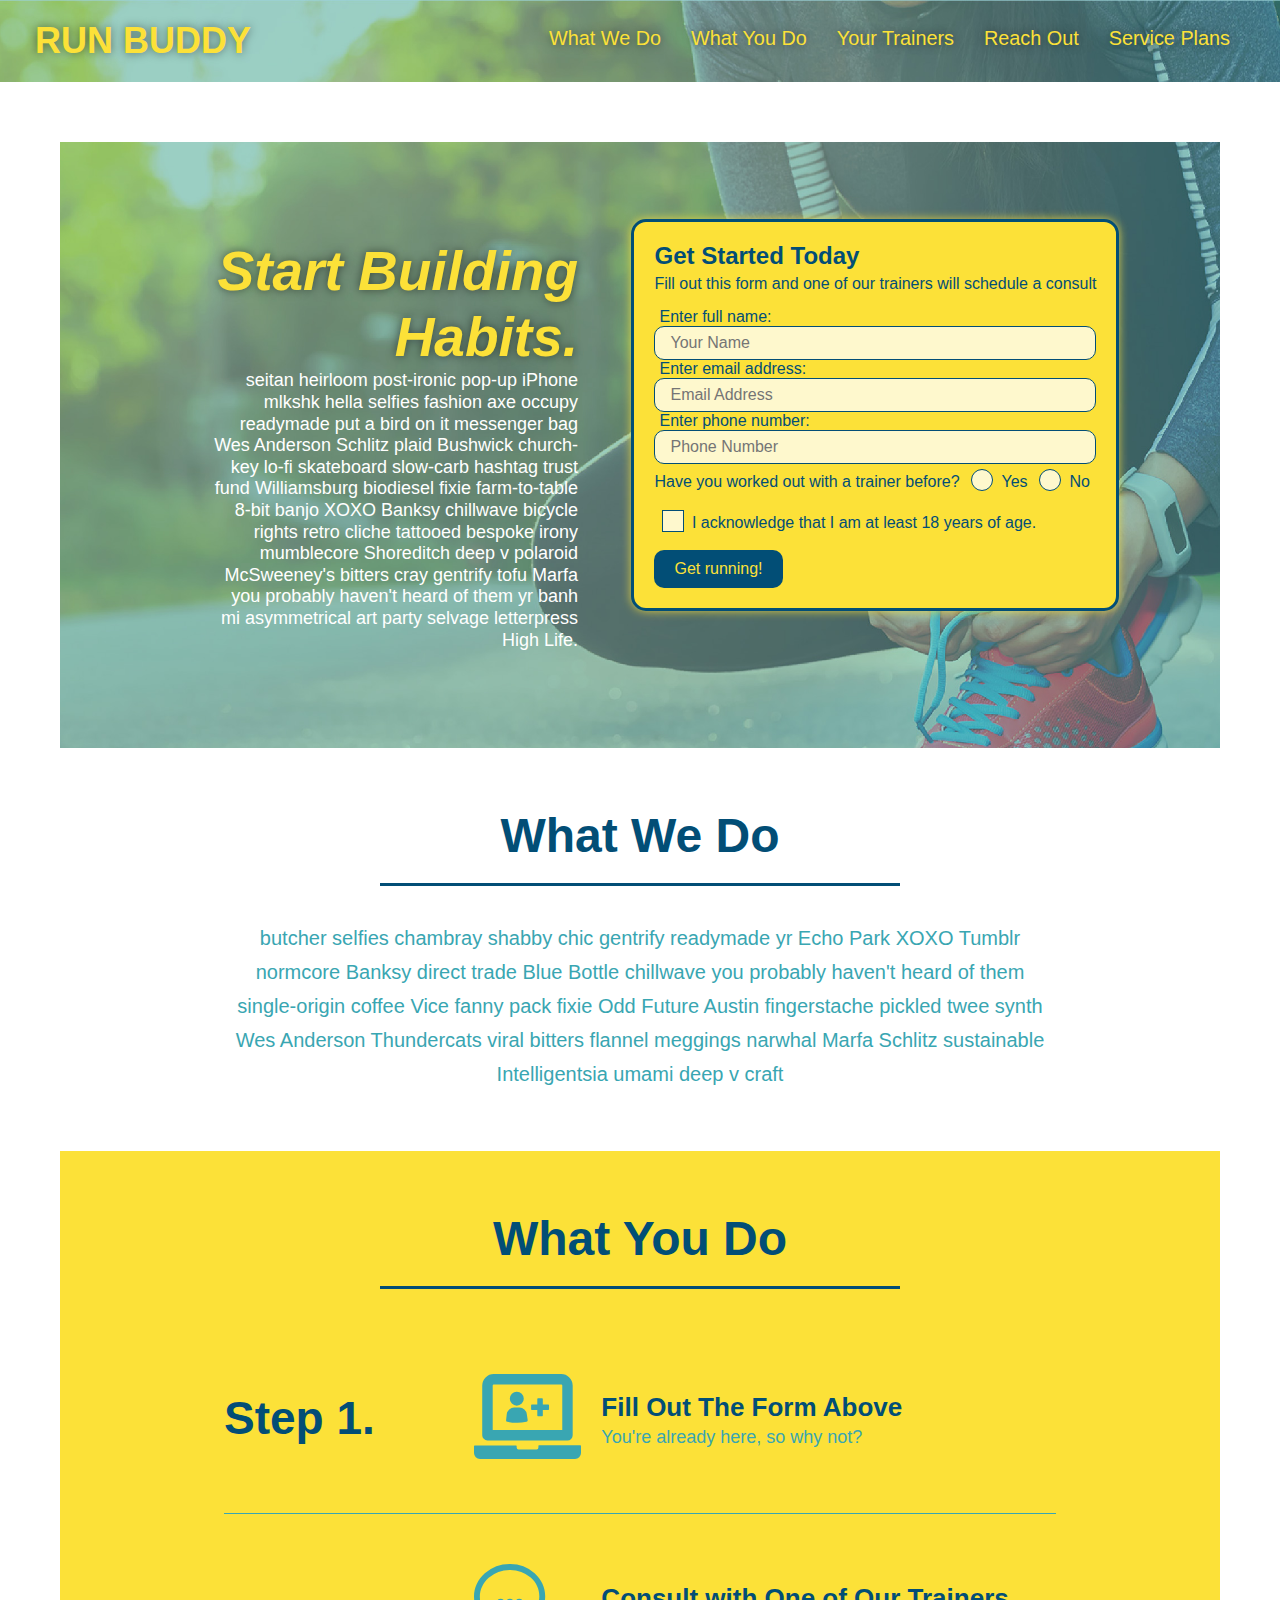
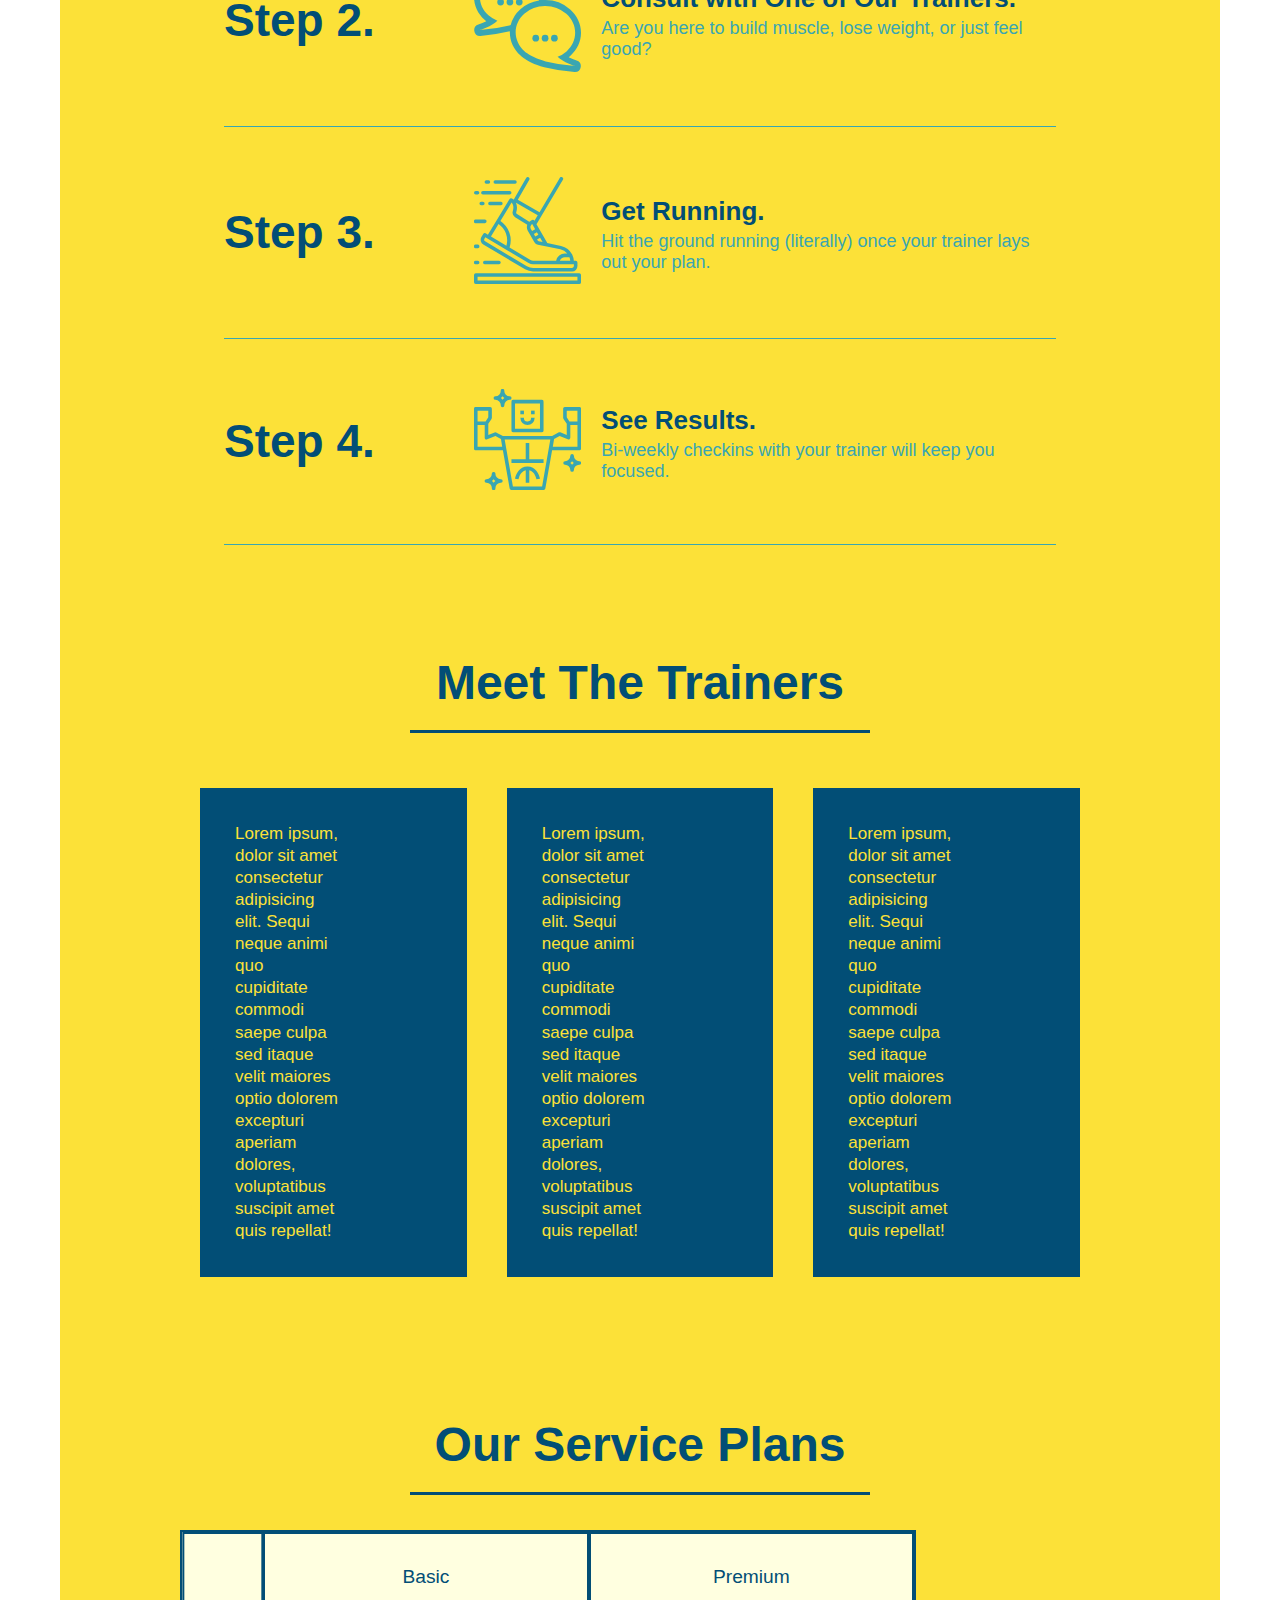
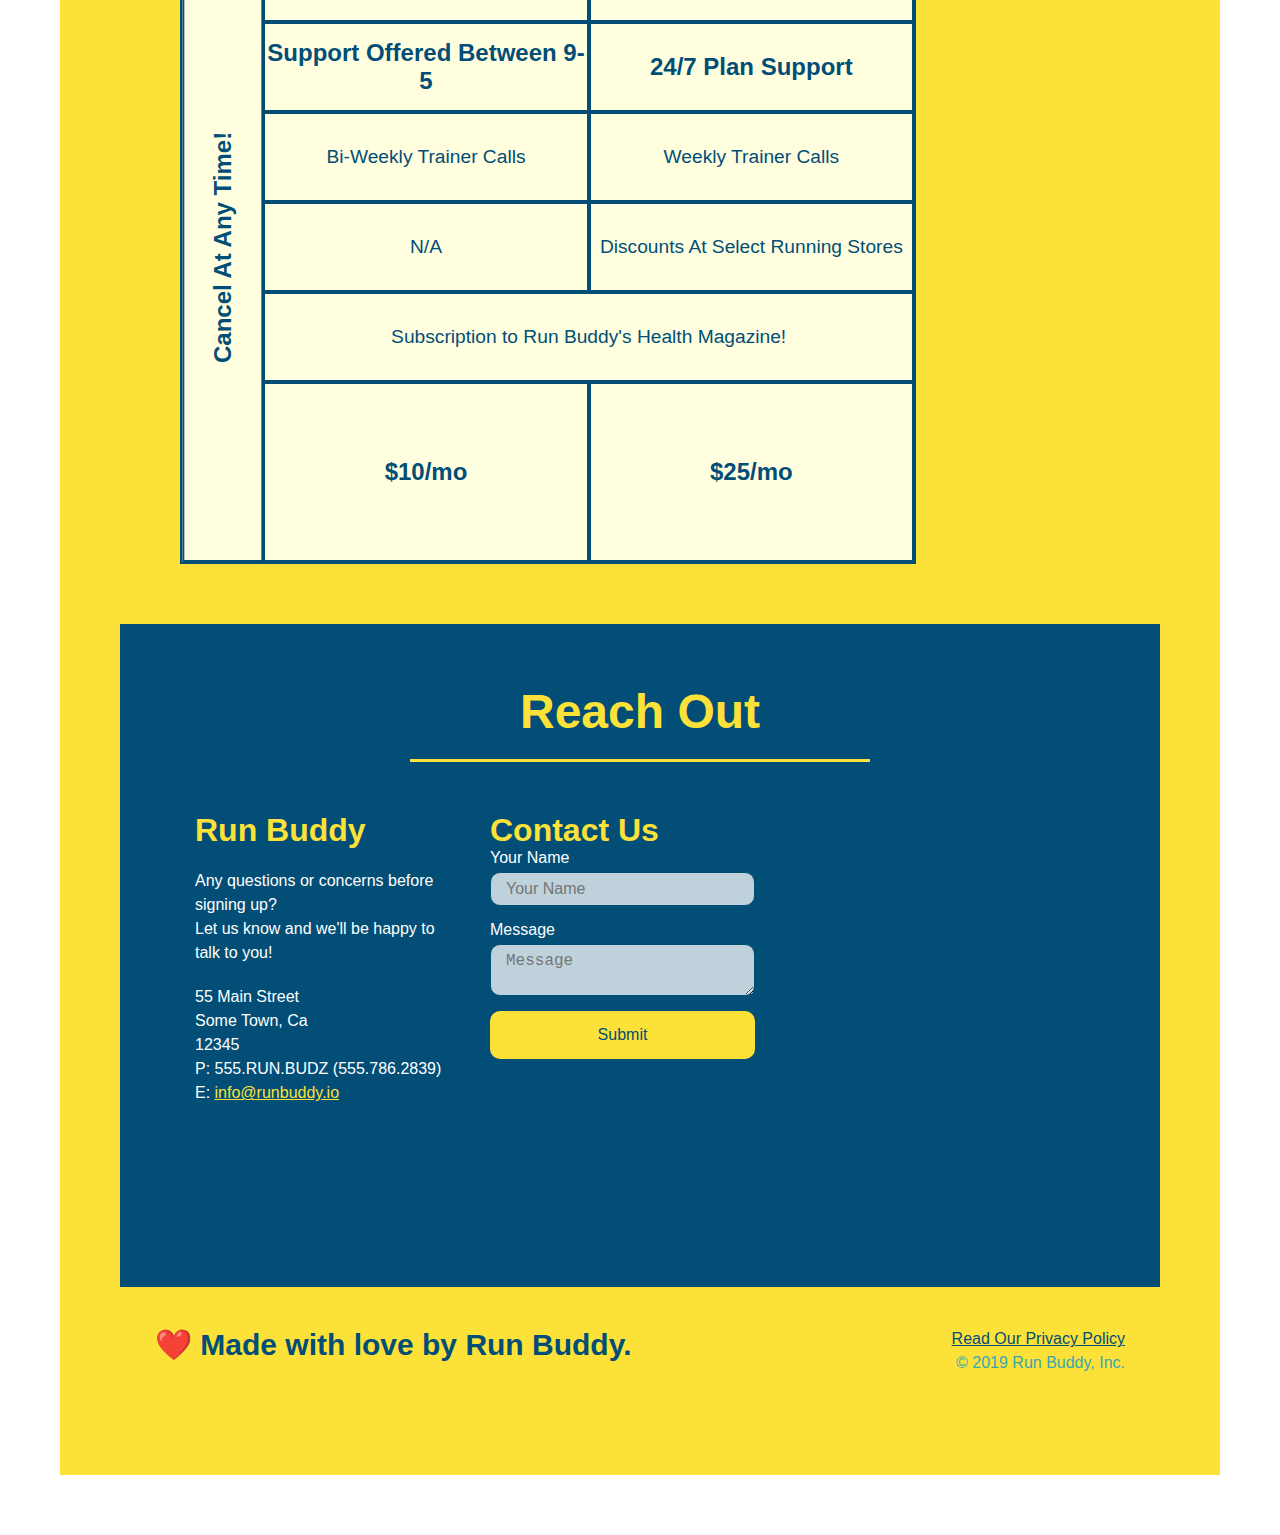
<file: index.html>
<!DOCTYPE html>

<html lang="en">
    <head>
        <link rel="stylesheet" href="./assets/css/style.css" />
        <meta charset="UTF-8" />
        <meta name="viewport" content="width=device-width, initial-scale=1.0" />
        <title>Run Buddy</title>
    </head>

    <!-- navigation -->
    <header>
        <h1>
            <a href="/">RUN BUDDY</a>
        </h1>
        <nav>
            <!-- Unordered list element -->
            <ul>
                <!-- List item element-->
                <li>
                    <!-- Anchor element -->
                    <a href="#what-we-do">What We Do</a>
                </li>
                <li>
                    <a href="#what-you-do">What You Do</a>
                </li>
                <li>
                    <a href="#your-trainers">Your Trainers</a>
                </li>
                <li>
                    <a href="#reach-out">Reach Out</a>
                </li>
                <li>
                    <a href="#service-plans">Service Plans</a>
                </li>
            </ul>
        </nav>
    </header>
  
  <!-- hero/jumbotron -->
    <section>
        <section class="hero">
          <div class="hero-cta">
            <h2>Start Building Habits.</h2>
            <p>
              seitan heirloom post-ironic pop-up iPhone mlkshk hella selfies fashion axe occupy readymade put a bird on it
              messenger bag Wes Anderson Schlitz plaid Bushwick church-key lo-fi skateboard slow-carb hashtag trust fund
              Williamsburg biodiesel fixie farm-to-table 8-bit banjo XOXO Banksy chillwave bicycle rights retro cliche
              tattooed bespoke irony mumblecore Shoreditch deep v polaroid McSweeney's bitters cray gentrify tofu Marfa you
              probably haven't heard of them yr banh mi asymmetrical art party selvage letterpress High Life.
            </p>
          </div>
        <div>
            <div class="hero-form">
            <h3>Get Started Today</h3>
            <p>Fill out this form and one of our trainers will schedule a consult</p>
        <!-- Add form element -->
            <form>
                <label for="name">Enter full name:</label>
                <input type="text" placeholder="Your Name" name="name" id="name" class="form-input">
                <label for="email">Enter email address:</label>
                <input type="text" placeholder="Email Address" name="email" id="email" class="form-input">
                <label for="phone number">Enter phone number:</label>
                <input type="text" placeholder="Phone Number" name="phone number" id="phone number" class="form-input">
                <p>
                  Have you worked out with a trainer before?
                  <span class="radio-wrapper">
                    <input type="radio" name="trainer-confirm" id="trainer-yes" />
                    <label for="trainer-yes">Yes</label>
                  </span>
                  <span class="radio-wrapper">
                    <input type="radio" name="trainer-confirm" id="trainer-no" />
                    <label for="trainer-no">No</label>
                  </span>
                </p>
                <p>
                  <span class="checkbox-wrapper">
                    <input type="checkbox" name="age-confirm" id="checkbox" />
                    <label for="checkbox">I acknowledge that I am at least 18 years of age.</label>
                  </span>
                </p>
                <button type="submit">
                    Get running!
                </button>
            </form>
        </div>
    </section>
  
  <!-- "what we do" section -->
  <section id="what-we-do" class="intro">
    <!-- Wrap every h2 with a class of "section-title" in this div! -->
    <div class="flex-row"> 
      <h2 class="section-title primary-border">What We Do</h2>
    </div>
    <div class="flex-row">
        <p>
          butcher selfies chambray shabby chic gentrify readymade yr Echo Park XOXO Tumblr normcore Banksy direct trade Blue Bottle chillwave you probably haven't heard of them single-origin coffee Vice fanny pack fixie Odd Future Austin fingerstache pickled twee synth Wes Anderson Thundercats viral bitters flannel meggings narwhal Marfa Schlitz sustainable Intelligentsia umami deep v craft
        </p>
      </div>
  </section>
  
  <!-- "what you do" section -->
  <section id="what-you-do" class="steps">
    <!-- Wrap every h2 with a class of "section-title" in this div! -->
    <div class="flex-row">  
      <h2 class="section-title secondary-border">What You Do</h2>
    </div>
      <div class="step">
        <h3>Step 1.</h3>
        <div class="step-info">
          <div class="step-img">
            <img src="./assets/images/step-1.svg" alt="" />
          </div>
          <div class="step-text">
            <h4>Fill Out The Form Above</h4>
            <p>You're already here, so why not?</p>
          </div>
        </div>
      </div>

      <div class="step">
        <h3>Step 2.</h3>
        <div class="step-info">
          <div class="step-img">
            <img src="./assets/images/step-2.svg" alt="" />
          </div>
          <div class="step-text">
            <h4>Consult with One of Our Trainers.</h4>
            <p>Are you here to build muscle, lose weight, or just feel good?</p>
          </div>
        </div>
      </div>

      <div class="step">
        <h3>Step 3.</h3>
        <div class="step-info">
          <div class="step-img">
            <img src="./assets/images/step-3.svg" alt="" />
          </div>
          <div class="step-text">
            <h4>Get Running.</h4>
            <p>Hit the ground running (literally) once your trainer lays out your plan.</p>
          </div>
        </div>
      </div>
    
      <div class="step">
        <h3>Step 4.</h3>
        <div class="step-info">
          <div class="step-img">
            <img src="./assets/images/step-4.svg" alt="" />
          </div>
          <div class="step-text">
            <h4>See Results.</h4>
            <p>Bi-weekly checkins with your trainer will keep you focused.</p>
          </div>
        </div>
      </div>
  
  <!-- "meet the trainers" section -->
  <section id="your-trainers">
    <!-- Wrap every h2 with a class of "section-title" in this div! -->
    <div class="flex-row"> 
      <h2 class="section-title primary-border">
        Meet The Trainers
      </h2>
    </div>
    <div class="trainers">
      <article class="trainer">
        <div class="trainer-img" class="trainer-1">
          <div>
            <h3>Arron Stephens</h3>
            <h4>Speed / Strength</h4>
          </div>
        </div>
        <div class="trainer-bio">
          <h3>Arron Stephens</h3>
            <h4>Speed / Strength</h4>
          <p>
            Lorem ipsum, dolor sit amet consectetur adipisicing elit. Sequi neque animi quo cupiditate commodi saepe culpa sed
            itaque velit maiores optio dolorem excepturi aperiam dolores, voluptatibus suscipit amet quis repellat!
          </p>
        </div>
      </article>

      <article class="trainer">
        <div class="trainer-img" class="trainer-1">
          <div>
            <h3>Joanna Gill</h3>
            <h4>Endurance</h4>
          </div>
        </div>
        <div class="trainer-bio">
          <h3>Joanna Gill</h3>
            <h4>Endurance</h4>
          <p>
            Lorem ipsum, dolor sit amet consectetur adipisicing elit. Sequi neque animi quo cupiditate commodi saepe culpa sed
            itaque velit maiores optio dolorem excepturi aperiam dolores, voluptatibus suscipit amet quis repellat!
          </p>
        </div>
      </article>
      <article class="trainer">
        <div class="trainer-img" class="trainer-1">
          <div>
            <h3>Harry"the Headband" Smith</h3>
            <h4>Strength</h4>
          </div>
        </div>
        <div class="trainer-bio">
          <h3>Harry"the Headband" Smith</h3>
          <h4>Strength</h4>
          <p>
            Lorem ipsum, dolor sit amet consectetur adipisicing elit. Sequi neque animi quo cupiditate commodi saepe culpa sed
            itaque velit maiores optio dolorem excepturi aperiam dolores, voluptatibus suscipit amet quis repellat!
          </p>
        </div>
      </article>
  </section>
  
  <section id="service-plans" class="services">
    <h2 class="section-title secondary-border">
      Our Service Plans
    </h2>
    <div class="service-grid-wrapper">
      <div class="service-grid-container">

        <!-- Headers -->
        <div class="service-grid-item basic">
          Basic
        </div>
        <div class="service-grid-item premium">
          Premium
        </div>

        <!-- Body -->

        <div class="service-grid-item grid-head basic">
          Support Offered Between 9-5
        </div>

        <div class="service-grid-item grid-head premium">
          24/7 Plan Support
        </div>

        <div class="service-grid-item basic">
          Bi-Weekly Trainer Calls
        </div>

        <div class="service-grid-item premium">
          Weekly Trainer Calls
        </div>

        <div class="service-grid-item basic">
          N/A
        </div>

        <div class="service-grid-item premium">
          Discounts At Select Running Stores
        </div>

        <div class="service-grid-item both">
          Subscription to Run Buddy's Health Magazine!
        </div>

        <div class="service-grid-item grid-price basic">
          $10/mo
        </div>

        <div class="service-grid-item grid-price premium">
          $25/mo
        </div>

        <div class="service-grid-item cancel">
          Cancel At Any Time!
        </div>

      </div> 
    </div> 
  </section>


  <!-- "reach out" section -->
  <section id="reach-out" class="contact">
    <!-- Wrap every h2 with a class of "section-title" in this div! -->
    <div class="flex-row"> 
      <h2 class="section-title secondary-border">
        Reach Out 
      </h2>
    </div>
    
    <div class="contact-info">
      <div>
        <h3>Run Buddy</h3>
        <p>
          Any questions or concerns before signing up?
          <br />
          Let us know and we'll be happy to talk to you!
        </p>
        <address>
          55 Main Street <br/>
          Some Town, Ca <br/>
          12345<br />
          P: 555.RUN.BUDZ (555.786.2839)<br/>
          E: <a href="mailto:info@runbuddy.io">info@runbuddy.io</a>
        </address>
      </div>   

      <div class="contact-form">
        <h3>Contact Us</h3>
        <form>
          <label for="contact-name">Your Name</label>
          <input type="text" id="contact-name" placeholder="Your Name" />
      
          <label for="contact-message">Message</label>
          <textarea id="contact-message" placeholder="Message"></textarea>
      
          <button type="submit">Submit</button>
        </form>
      </div>

      <iframe
        src="https://www.google.com/maps/embed?pb=!1m14!1m12!1m3!1d12182.30520634488!2d-74.0652613!3d40.2407219!2m3!1f0!2f0!3f0!3m2!1i1024!2i768!4f13.1!5e0!3m2!1sen!2sus!4v1561060983193!5m2!1sen!2sus"
        frameborder="0"
        height="400"
        width="400"
        style="border:0"
        allowfullscreen>
      </iframe>

    </div>
     
  </section>
  
  <!-- footer -->
  <footer>
    <h2>❤️ Made with love by Run Buddy.</h2>
    <div>
        <a href="#">Read Our Privacy Policy</a><br />
        &copy; 2019 Run Buddy, Inc.
    </div>
  </footer>
</html>
</file>
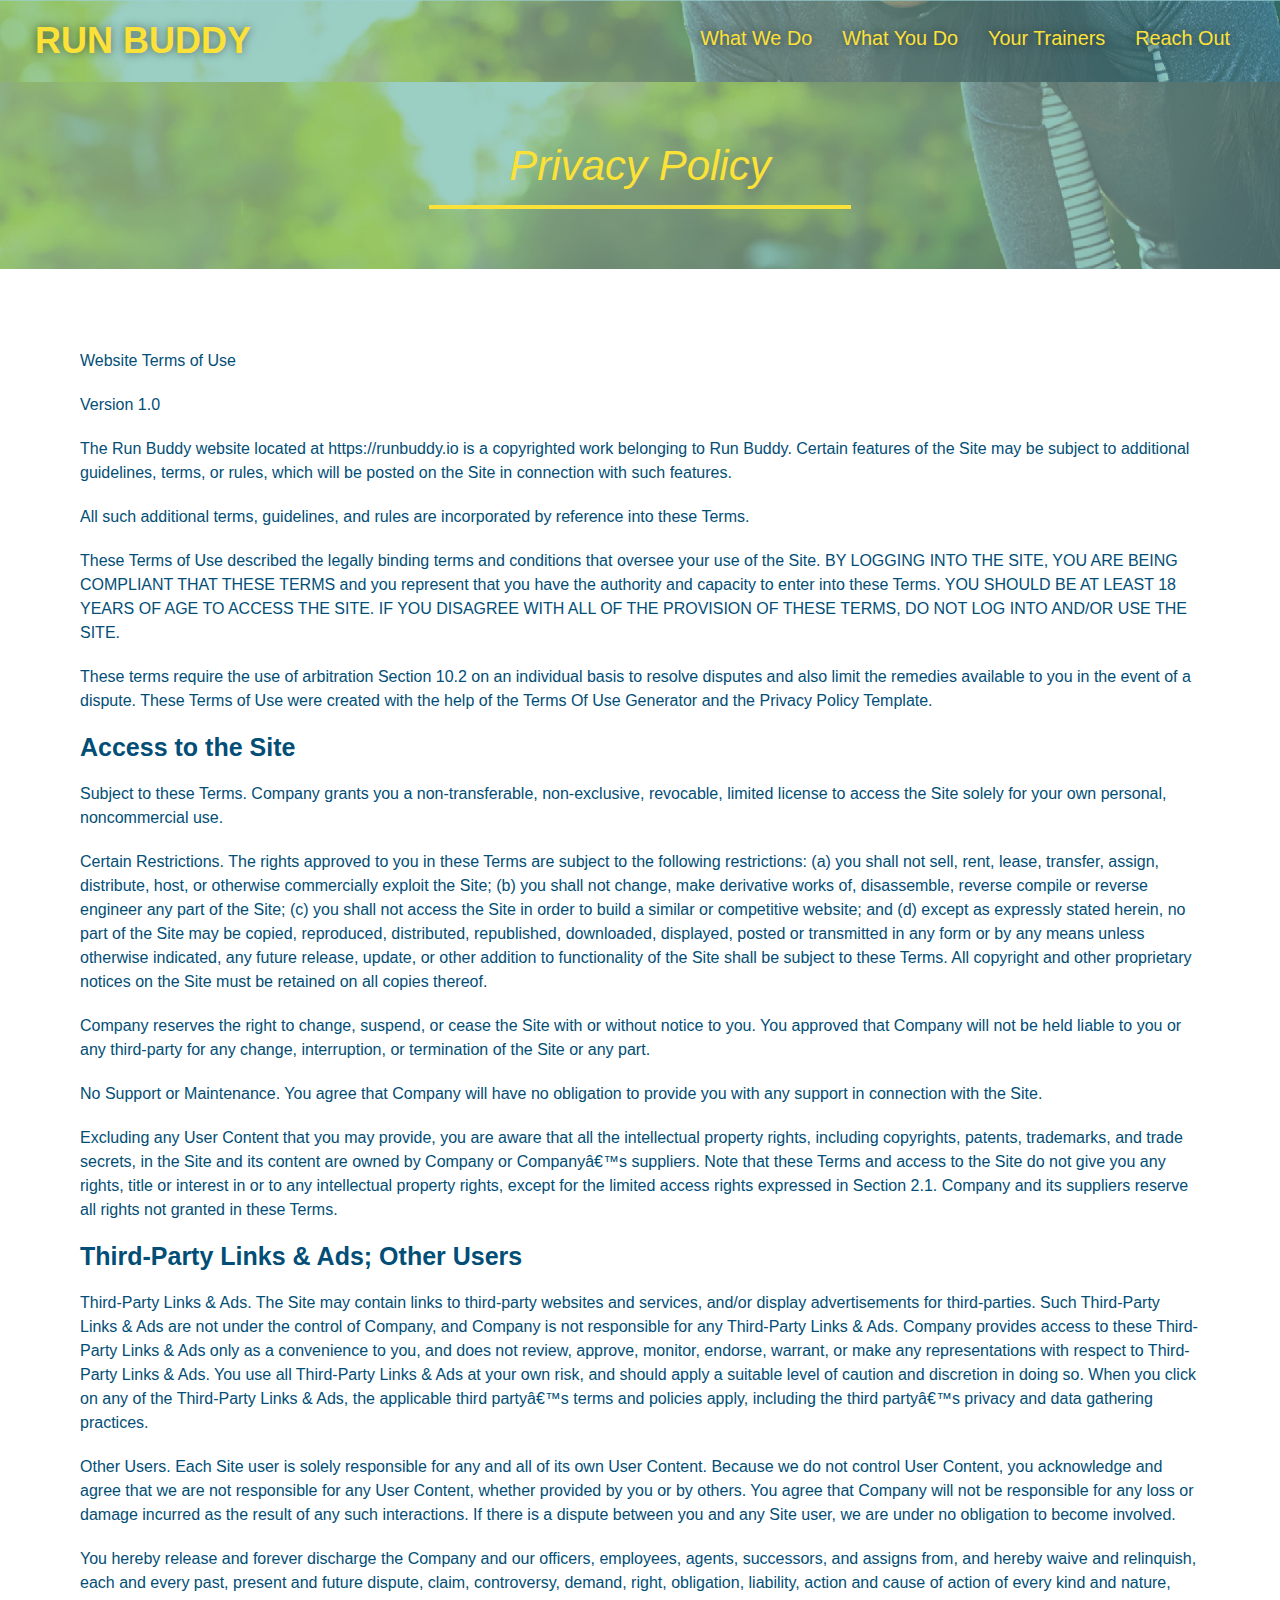
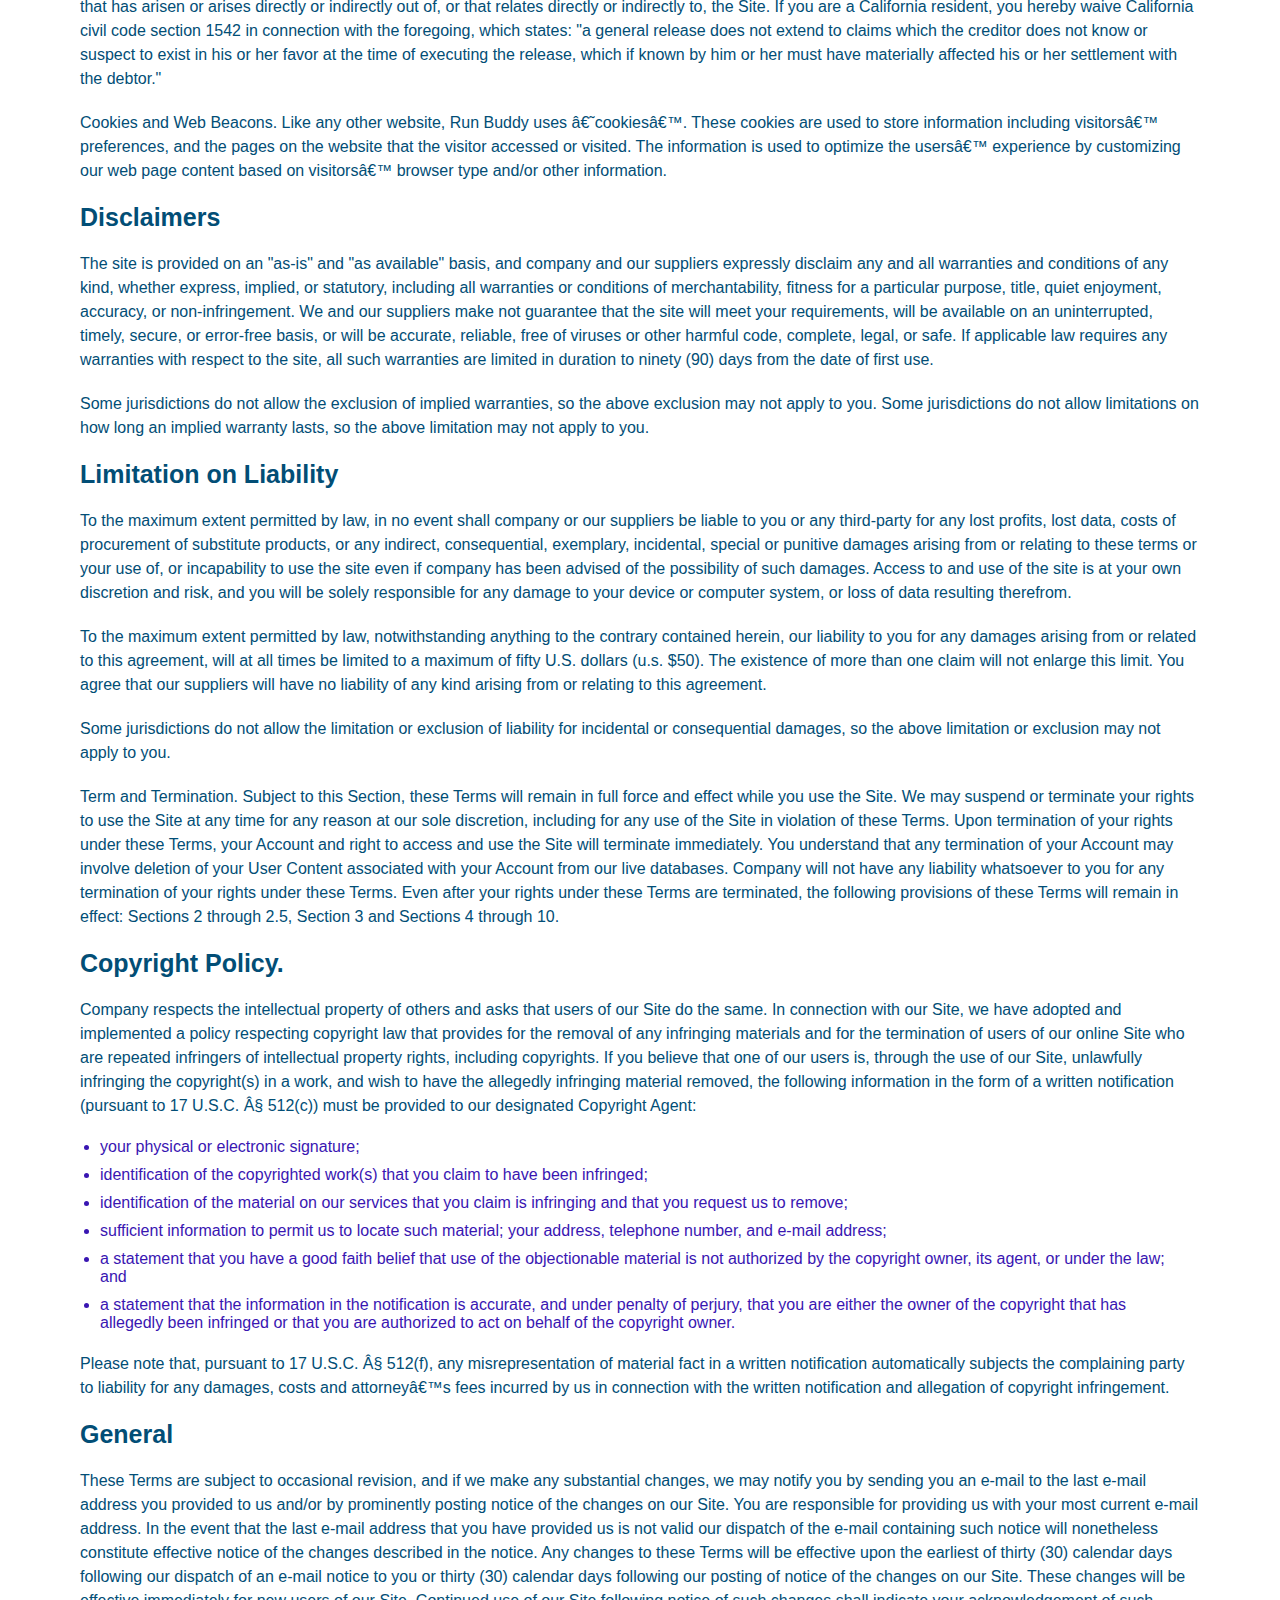
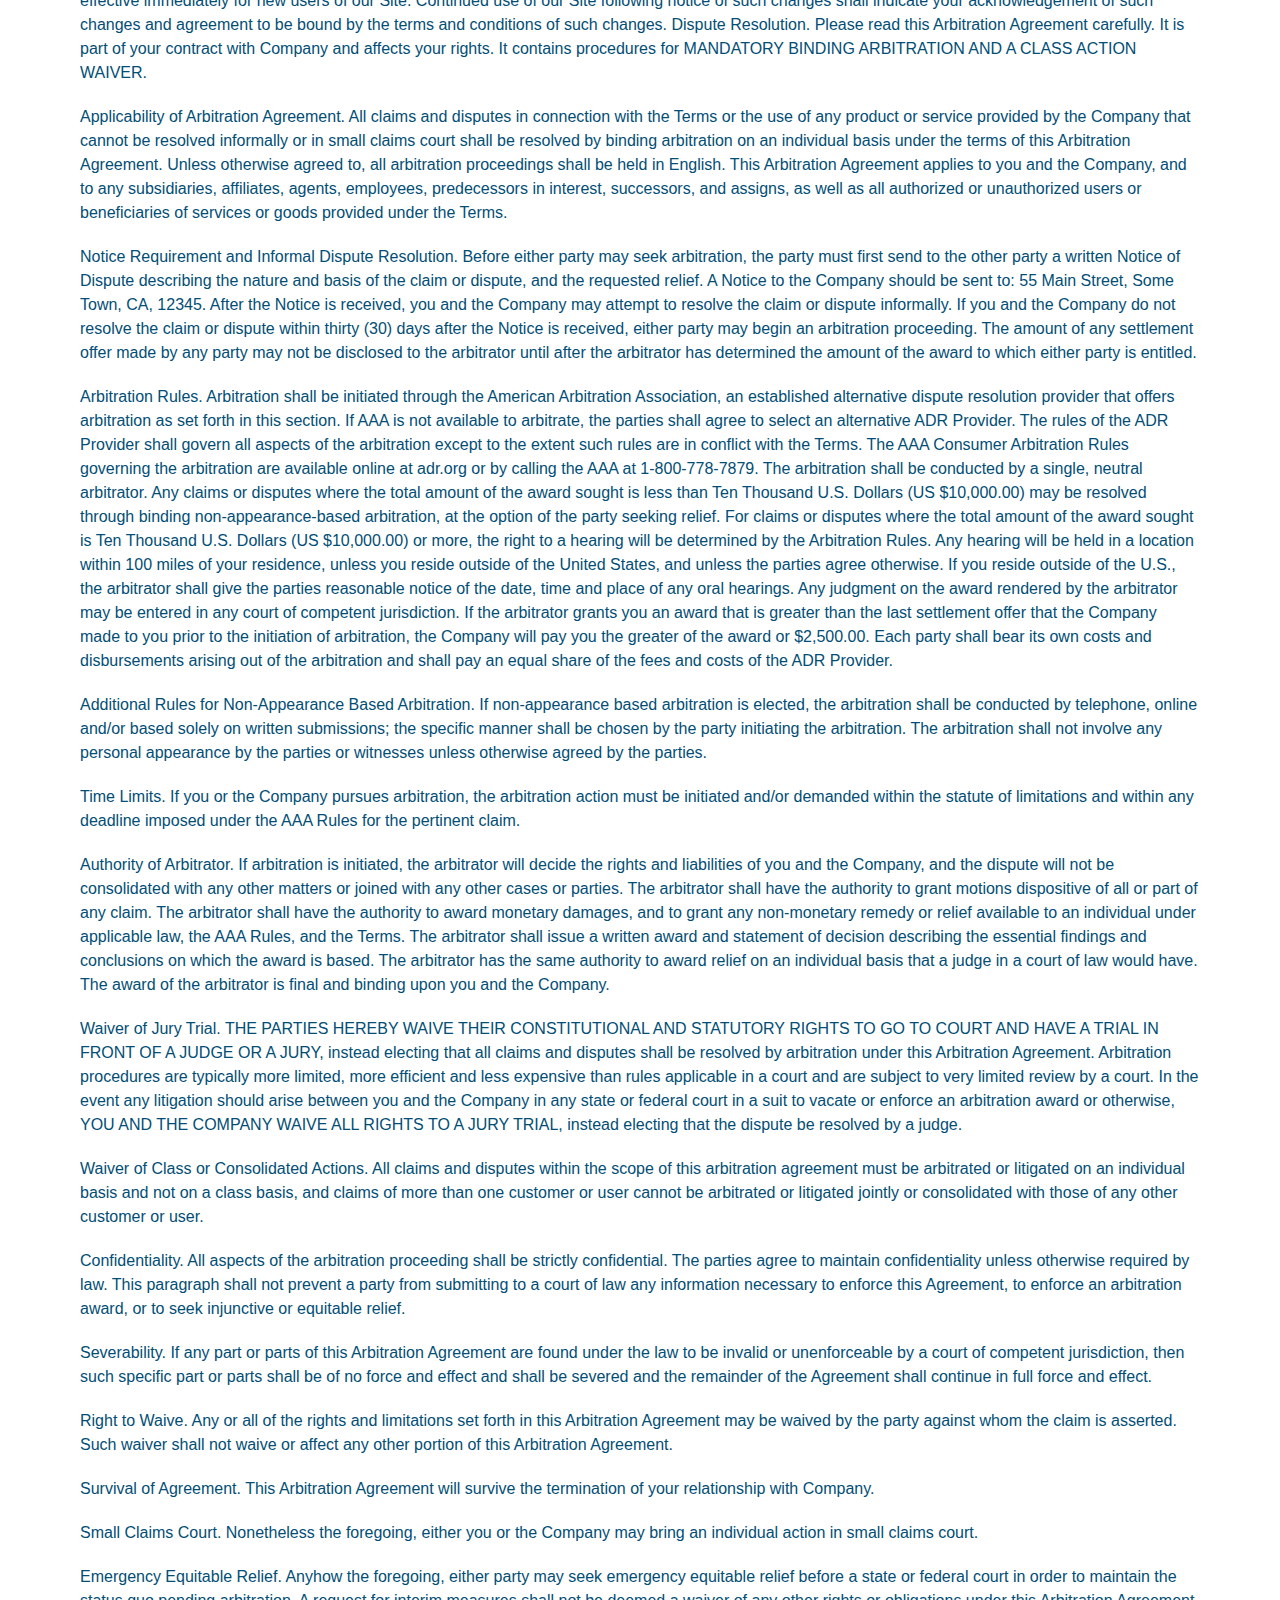
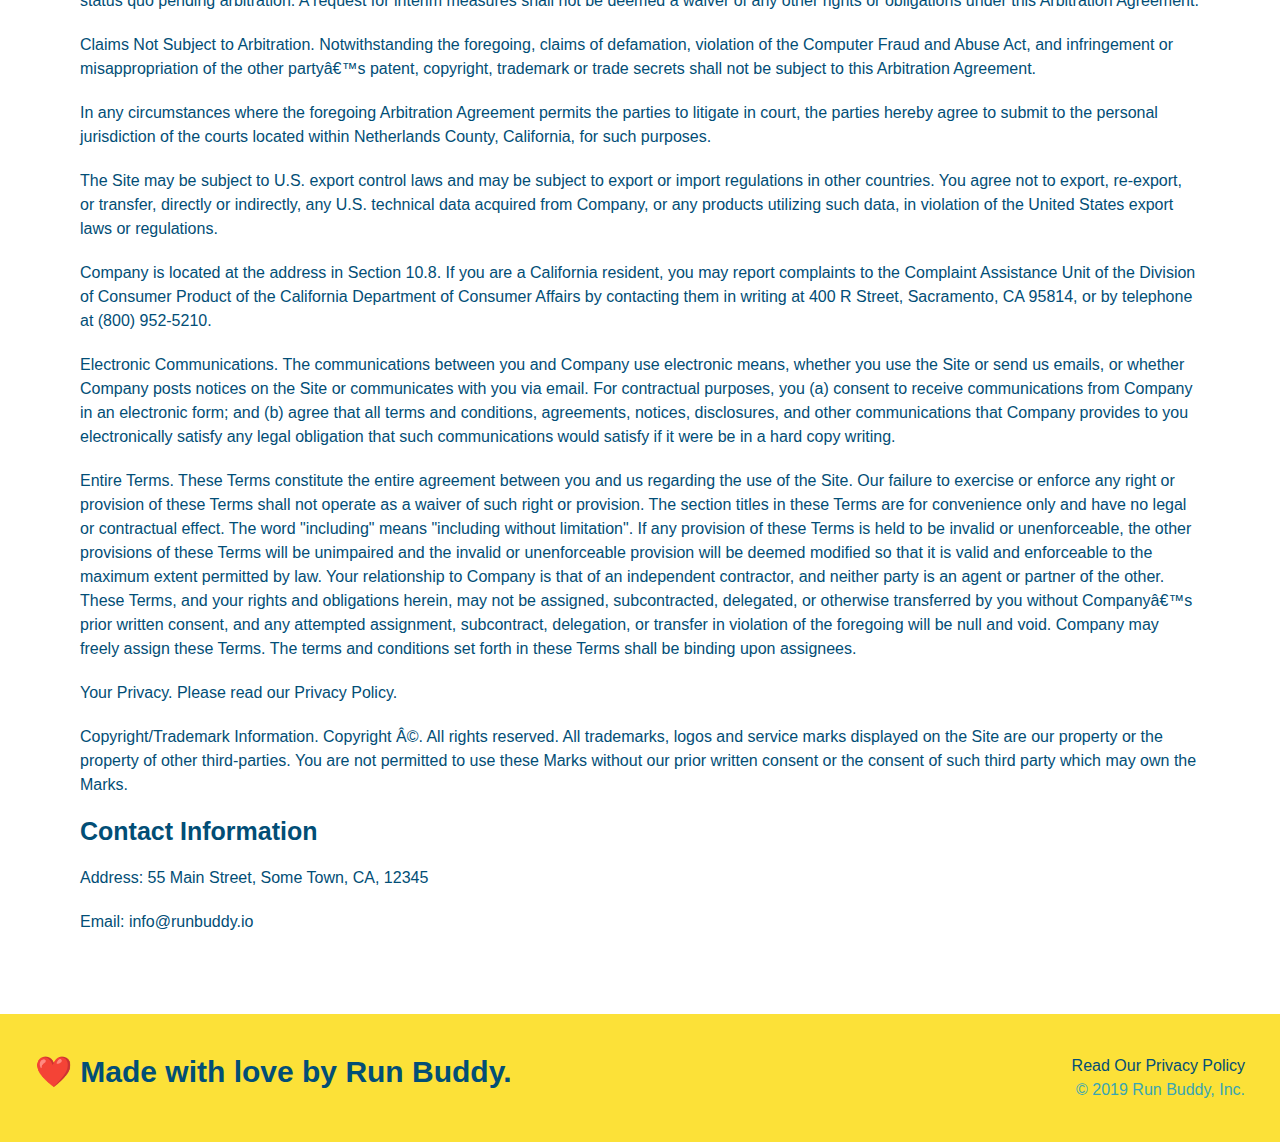
<file: privacy-policy.html>
<!DOCTYPE html>
<html lang="en">
  <head>
    <meta charset="UTF-8" />
    <meta name="viewport" content="width=device-width, initial-scale=1.0" />
    <title>Privacy Policy - Run Buddy</title>
    <link rel="stylesheet" href="./assets/css/style.css" />
    <link rel="stylesheet" href="./assets/css/secondary-styles.css">
  </head>
  <header>
    <h1>
        <a href="/">RUN BUDDY</a>
    </h1>
    <nav>
        <!-- Unordered list element -->
        <ul>
            <!-- List item element-->
            <li>
                <!-- Anchor element -->
                <a href="./index.html#what-we-do">What We Do</a>
            </li>
            <li>
                <a href="./index.html#what-you-do">What You Do</a>
            </li>
            <li>
                <a href="./index.html#your-trainers">Your Trainers</a>
            </li>
            <li>
                <a href="./index.html#reach-out">Reach Out</a>
            </li>
        </ul>
    </nav>
</header>
<section class="hero">
    <h2 class="page-title">
        Privacy Policy
    </h2>
</section>
<article class="secondary-content">
    <p>
        Website Terms of Use
      </p>

      <p>
        Version 1.0
      </p>

      <p>
        The Run Buddy website located at https://runbuddy.io is a copyrighted work belonging to Run Buddy. Certain
        features of the Site may be subject to additional guidelines, terms, or rules, which will be posted on the Site
        in connection with such features.
      </p>

      <p>
        All such additional terms, guidelines, and rules are incorporated by reference into these Terms.
      </p>

      <p>
        These Terms of Use described the legally binding terms and conditions that oversee your use of the Site. BY
        LOGGING INTO THE SITE, YOU ARE BEING COMPLIANT THAT THESE TERMS and you represent that you have the authority
        and capacity to enter into these Terms. YOU SHOULD BE AT LEAST 18 YEARS OF AGE TO ACCESS THE SITE. IF YOU
        DISAGREE WITH ALL OF THE PROVISION OF THESE TERMS, DO NOT LOG INTO AND/OR USE THE SITE.
      </p>

      <p>
        These terms require the use of arbitration Section 10.2 on an individual basis to resolve disputes and also
        limit the remedies available to you in the event of a dispute. These Terms of Use were created with the help of
        the Terms Of Use Generator and the Privacy Policy Template.
      </p>

      <h3>
        Access to the Site
      </h3>

      <p>
        Subject to these Terms. Company grants you a non-transferable, non-exclusive, revocable, limited license to
        access the Site solely for your own personal, noncommercial use.
      </p>

      <p>
        Certain Restrictions. The rights approved to you in these Terms are subject to the following restrictions: (a)
        you shall not sell, rent, lease, transfer, assign, distribute, host, or otherwise commercially exploit the Site;
        (b) you shall not change, make derivative works of, disassemble, reverse compile or reverse engineer any part of
        the Site; (c) you shall not access the Site in order to build a similar or competitive website; and (d) except
        as expressly stated herein, no part of the Site may be copied, reproduced, distributed, republished, downloaded,
        displayed, posted or transmitted in any form or by any means unless otherwise indicated, any future release,
        update, or other addition to functionality of the Site shall be subject to these Terms. All copyright and other
        proprietary notices on the Site must be retained on all copies thereof.
      </p>

      <p>
        Company reserves the right to change, suspend, or cease the Site with or without notice to you. You approved
        that Company will not be held liable to you or any third-party for any change, interruption, or termination of
        the Site or any part.
      </p>

      <p>
        No Support or Maintenance. You agree that Company will have no obligation to provide you with any support in
        connection with the Site.
      </p>

      <p>
        Excluding any User Content that you may provide, you are aware that all the intellectual property rights,
        including copyrights, patents, trademarks, and trade secrets, in the Site and its content are owned by Company
        or Companyâ€™s suppliers. Note that these Terms and access to the Site do not give you any rights, title or
        interest in or to any intellectual property rights, except for the limited access rights expressed in Section
        2.1. Company and its suppliers reserve all rights not granted in these Terms.
      </p>

      <h3>
        Third-Party Links & Ads; Other Users
      </h3>

      <p>
        Third-Party Links & Ads. The Site may contain links to third-party websites and services, and/or display
        advertisements for third-parties. Such Third-Party Links & Ads are not under the control of Company, and Company
        is not responsible for any Third-Party Links & Ads. Company provides access to these Third-Party Links & Ads
        only as a convenience to you, and does not review, approve, monitor, endorse, warrant, or make any
        representations with respect to Third-Party Links & Ads. You use all Third-Party Links & Ads at your own risk,
        and should apply a suitable level of caution and discretion in doing so. When you click on any of the
        Third-Party Links & Ads, the applicable third partyâ€™s terms and policies apply, including the third partyâ€™s
        privacy and data gathering practices.
      </p>

      <p>
        Other Users. Each Site user is solely responsible for any and all of its own User Content. Because we do not
        control User Content, you acknowledge and agree that we are not responsible for any User Content, whether
        provided by you or by others. You agree that Company will not be responsible for any loss or damage incurred as
        the result of any such interactions. If there is a dispute between you and any Site user, we are under no
        obligation to become involved.
      </p>

      <p>
        You hereby release and forever discharge the Company and our officers, employees, agents, successors, and
        assigns from, and hereby waive and relinquish, each and every past, present and future dispute, claim,
        controversy, demand, right, obligation, liability, action and cause of action of every kind and nature, that has
        arisen or arises directly or indirectly out of, or that relates directly or indirectly to, the Site. If you are
        a California resident, you hereby waive California civil code section 1542 in connection with the foregoing,
        which states: "a general release does not extend to claims which the creditor does not know or suspect to exist
        in his or her favor at the time of executing the release, which if known by him or her must have materially
        affected his or her settlement with the debtor."
      </p>

      <p>
        Cookies and Web Beacons. Like any other website, Run Buddy uses â€˜cookiesâ€™. These cookies are used to store
        information including visitorsâ€™ preferences, and the pages on the website that the visitor accessed or visited.
        The information is used to optimize the usersâ€™ experience by customizing our web page content based on visitorsâ€™
        browser type and/or other information.
      </p>

      <h3>
        Disclaimers
      </h3>

      <p>
        The site is provided on an "as-is" and "as available" basis, and company and our suppliers expressly disclaim
        any and all warranties and conditions of any kind, whether express, implied, or statutory, including all
        warranties or conditions of merchantability, fitness for a particular purpose, title, quiet enjoyment, accuracy,
        or non-infringement. We and our suppliers make not guarantee that the site will meet your requirements, will be
        available on an uninterrupted, timely, secure, or error-free basis, or will be accurate, reliable, free of
        viruses or other harmful code, complete, legal, or safe. If applicable law requires any warranties with respect
        to the site, all such warranties are limited in duration to ninety (90) days from the date of first use.
      </p>

      <p>
        Some jurisdictions do not allow the exclusion of implied warranties, so the above exclusion may not apply to
        you. Some jurisdictions do not allow limitations on how long an implied warranty lasts, so the above limitation
        may not apply to you.
      </p>

      <h3>
        Limitation on Liability
      </h3>

      <p>
        To the maximum extent permitted by law, in no event shall company or our suppliers be liable to you or any
        third-party for any lost profits, lost data, costs of procurement of substitute products, or any indirect,
        consequential, exemplary, incidental, special or punitive damages arising from or relating to these terms or
        your use of, or incapability to use the site even if company has been advised of the possibility of such
        damages. Access to and use of the site is at your own discretion and risk, and you will be solely responsible
        for any damage to your device or computer system, or loss of data resulting therefrom.
      </p>

      <p>
        To the maximum extent permitted by law, notwithstanding anything to the contrary contained herein, our liability
        to you for any damages arising from or related to this agreement, will at all times be limited to a maximum of
        fifty U.S. dollars (u.s. $50). The existence of more than one claim will not enlarge this limit. You agree that
        our suppliers will have no liability of any kind arising from or relating to this agreement.
      </p>

      <p>
        Some jurisdictions do not allow the limitation or exclusion of liability for incidental or consequential
        damages, so the above limitation or exclusion may not apply to you.
      </p>

      <p>
        Term and Termination. Subject to this Section, these Terms will remain in full force and effect while you use
        the Site. We may suspend or terminate your rights to use the Site at any time for any reason at our sole
        discretion, including for any use of the Site in violation of these Terms. Upon termination of your rights under
        these Terms, your Account and right to access and use the Site will terminate immediately. You understand that
        any termination of your Account may involve deletion of your User Content associated with your Account from our
        live databases. Company will not have any liability whatsoever to you for any termination of your rights under
        these Terms. Even after your rights under these Terms are terminated, the following provisions of these Terms
        will remain in effect: Sections 2 through 2.5, Section 3 and Sections 4 through 10.
      </p>

      <h3>
        Copyright Policy.
      </h3>

      <p>
        Company respects the intellectual property of others and asks that users of our Site do the same. In connection
        with our Site, we have adopted and implemented a policy respecting copyright law that provides for the removal
        of any infringing materials and for the termination of users of our online Site who are repeated infringers of
        intellectual property rights, including copyrights. If you believe that one of our users is, through the use of
        our Site, unlawfully infringing the copyright(s) in a work, and wish to have the allegedly infringing material
        removed, the following information in the form of a written notification (pursuant to 17 U.S.C. Â§ 512(c)) must
        be provided to our designated Copyright Agent:
      </p>

      <ul>
        <li>
          your physical or electronic signature;
        </li>
        <li>
          identification of the copyrighted work(s) that you claim to have been infringed;
        </li>
        <li>
          identification of the material on our services that you claim is infringing and that you request us to remove;
        </li>
        <li>
          sufficient information to permit us to locate such material; your address, telephone number, and e-mail
          address;
        </li>
        <li>
          a statement that you have a good faith belief that use of the objectionable material is not authorized by the
          copyright owner, its agent, or under the law; and
        </li>
        <li>
          a statement that the information in the notification is accurate, and under penalty of perjury, that you are
          either the owner of the copyright that has allegedly been infringed or that you are authorized to act on
          behalf of the copyright owner.
        </li>
      </ul>

      <p>
        Please note that, pursuant to 17 U.S.C. Â§ 512(f), any misrepresentation of material fact in a written
        notification automatically subjects the complaining party to liability for any damages, costs and attorneyâ€™s
        fees incurred by us in connection with the written notification and allegation of copyright infringement.
      </p>

      <h3>
        General
      </h3>

      <p>
        These Terms are subject to occasional revision, and if we make any substantial changes, we may notify you by
        sending you an e-mail to the last e-mail address you provided to us and/or by prominently posting notice of the
        changes on our Site. You are responsible for providing us with your most current e-mail address. In the event
        that the last e-mail address that you have provided us is not valid our dispatch of the e-mail containing such
        notice will nonetheless constitute effective notice of the changes described in the notice. Any changes to these
        Terms will be effective upon the earliest of thirty (30) calendar days following our dispatch of an e-mail
        notice to you or thirty (30) calendar days following our posting of notice of the changes on our Site. These
        changes will be effective immediately for new users of our Site. Continued use of our Site following notice of
        such changes shall indicate your acknowledgement of such changes and agreement to be bound by the terms and
        conditions of such changes. Dispute Resolution. Please read this Arbitration Agreement carefully. It is part of
        your contract with Company and affects your rights. It contains procedures for MANDATORY BINDING ARBITRATION AND
        A CLASS ACTION WAIVER.
      </p>

      <p>
        Applicability of Arbitration Agreement. All claims and disputes in connection with the Terms or the use of any
        product or service provided by the Company that cannot be resolved informally or in small claims court shall be
        resolved by binding arbitration on an individual basis under the terms of this Arbitration Agreement. Unless
        otherwise agreed to, all arbitration proceedings shall be held in English. This Arbitration Agreement applies to
        you and the Company, and to any subsidiaries, affiliates, agents, employees, predecessors in interest,
        successors, and assigns, as well as all authorized or unauthorized users or beneficiaries of services or goods
        provided under the Terms.
      </p>

      <p>
        Notice Requirement and Informal Dispute Resolution. Before either party may seek arbitration, the party must
        first send to the other party a written Notice of Dispute describing the nature and basis of the claim or
        dispute, and the requested relief. A Notice to the Company should be sent to: 55 Main Street, Some Town, CA,
        12345. After the Notice is received, you and the Company may attempt to resolve the claim or dispute informally.
        If you and the Company do not resolve the claim or dispute within thirty (30) days after the Notice is received,
        either party may begin an arbitration proceeding. The amount of any settlement offer made by any party may not
        be disclosed to the arbitrator until after the arbitrator has determined the amount of the award to which either
        party is entitled.
      </p>

      <p>
        Arbitration Rules. Arbitration shall be initiated through the American Arbitration Association, an established
        alternative dispute resolution provider that offers arbitration as set forth in this section. If AAA is not
        available to arbitrate, the parties shall agree to select an alternative ADR Provider. The rules of the ADR
        Provider shall govern all aspects of the arbitration except to the extent such rules are in conflict with the
        Terms. The AAA Consumer Arbitration Rules governing the arbitration are available online at adr.org or by
        calling the AAA at 1-800-778-7879. The arbitration shall be conducted by a single, neutral arbitrator. Any
        claims or disputes where the total amount of the award sought is less than Ten Thousand U.S. Dollars (US
        $10,000.00) may be resolved through binding non-appearance-based arbitration, at the option of the party seeking
        relief. For claims or disputes where the total amount of the award sought is Ten Thousand U.S. Dollars (US
        $10,000.00) or more, the right to a hearing will be determined by the Arbitration Rules. Any hearing will be
        held in a location within 100 miles of your residence, unless you reside outside of the United States, and
        unless the parties agree otherwise. If you reside outside of the U.S., the arbitrator shall give the parties
        reasonable notice of the date, time and place of any oral hearings. Any judgment on the award rendered by the
        arbitrator may be entered in any court of competent jurisdiction. If the arbitrator grants you an award that is
        greater than the last settlement offer that the Company made to you prior to the initiation of arbitration, the
        Company will pay you the greater of the award or $2,500.00. Each party shall bear its own costs and
        disbursements arising out of the arbitration and shall pay an equal share of the fees and costs of the ADR
        Provider.
      </p>

      <p>
        Additional Rules for Non-Appearance Based Arbitration. If non-appearance based arbitration is elected, the
        arbitration shall be conducted by telephone, online and/or based solely on written submissions; the specific
        manner shall be chosen by the party initiating the arbitration. The arbitration shall not involve any personal
        appearance by the parties or witnesses unless otherwise agreed by the parties.
      </p>

      <p>
        Time Limits. If you or the Company pursues arbitration, the arbitration action must be initiated and/or demanded
        within the statute of limitations and within any deadline imposed under the AAA Rules for the pertinent claim.
      </p>

      <p>
        Authority of Arbitrator. If arbitration is initiated, the arbitrator will decide the rights and liabilities of
        you and the Company, and the dispute will not be consolidated with any other matters or joined with any other
        cases or parties. The arbitrator shall have the authority to grant motions dispositive of all or part of any
        claim. The arbitrator shall have the authority to award monetary damages, and to grant any non-monetary remedy
        or relief available to an individual under applicable law, the AAA Rules, and the Terms. The arbitrator shall
        issue a written award and statement of decision describing the essential findings and conclusions on which the
        award is based. The arbitrator has the same authority to award relief on an individual basis that a judge in a
        court of law would have. The award of the arbitrator is final and binding upon you and the Company.
      </p>

      <p>
        Waiver of Jury Trial. THE PARTIES HEREBY WAIVE THEIR CONSTITUTIONAL AND STATUTORY RIGHTS TO GO TO COURT AND HAVE
        A TRIAL IN FRONT OF A JUDGE OR A JURY, instead electing that all claims and disputes shall be resolved by
        arbitration under this Arbitration Agreement. Arbitration procedures are typically more limited, more efficient
        and less expensive than rules applicable in a court and are subject to very limited review by a court. In the
        event any litigation should arise between you and the Company in any state or federal court in a suit to vacate
        or enforce an arbitration award or otherwise, YOU AND THE COMPANY WAIVE ALL RIGHTS TO A JURY TRIAL, instead
        electing that the dispute be resolved by a judge.
      </p>

      <p>
        Waiver of Class or Consolidated Actions. All claims and disputes within the scope of this arbitration agreement
        must be arbitrated or litigated on an individual basis and not on a class basis, and claims of more than one
        customer or user cannot be arbitrated or litigated jointly or consolidated with those of any other customer or
        user.
      </p>

      <p>
        Confidentiality. All aspects of the arbitration proceeding shall be strictly confidential. The parties agree to
        maintain confidentiality unless otherwise required by law. This paragraph shall not prevent a party from
        submitting to a court of law any information necessary to enforce this Agreement, to enforce an arbitration
        award, or to seek injunctive or equitable relief.
      </p>

      <p>
        Severability. If any part or parts of this Arbitration Agreement are found under the law to be invalid or
        unenforceable by a court of competent jurisdiction, then such specific part or parts shall be of no force and
        effect and shall be severed and the remainder of the Agreement shall continue in full force and effect.
      </p>

      <p>
        Right to Waive. Any or all of the rights and limitations set forth in this Arbitration Agreement may be waived
        by the party against whom the claim is asserted. Such waiver shall not waive or affect any other portion of this
        Arbitration Agreement.
      </p>

      <p>
        Survival of Agreement. This Arbitration Agreement will survive the termination of your relationship with
        Company.
      </p>

      <p>
        Small Claims Court. Nonetheless the foregoing, either you or the Company may bring an individual action in small
        claims court.
      </p>

      <p>
        Emergency Equitable Relief. Anyhow the foregoing, either party may seek emergency equitable relief before a
        state or federal court in order to maintain the status quo pending arbitration. A request for interim measures
        shall not be deemed a waiver of any other rights or obligations under this Arbitration Agreement.
      </p>

      <p>
        Claims Not Subject to Arbitration. Notwithstanding the foregoing, claims of defamation, violation of the
        Computer Fraud and Abuse Act, and infringement or misappropriation of the other partyâ€™s patent, copyright,
        trademark or trade secrets shall not be subject to this Arbitration Agreement.
      </p>

      <p>
        In any circumstances where the foregoing Arbitration Agreement permits the parties to litigate in court, the
        parties hereby agree to submit to the personal jurisdiction of the courts located within Netherlands County,
        California, for such purposes.
      </p>

      <p>
        The Site may be subject to U.S. export control laws and may be subject to export or import regulations in other
        countries. You agree not to export, re-export, or transfer, directly or indirectly, any U.S. technical data
        acquired from Company, or any products utilizing such data, in violation of the United States export laws or
        regulations.
      </p>

      <p>
        Company is located at the address in Section 10.8. If you are a California resident, you may report complaints
        to the Complaint Assistance Unit of the Division of Consumer Product of the California Department of Consumer
        Affairs by contacting them in writing at 400 R Street, Sacramento, CA 95814, or by telephone at (800) 952-5210.
      </p>

      <p>
        Electronic Communications. The communications between you and Company use electronic means, whether you use the
        Site or send us emails, or whether Company posts notices on the Site or communicates with you via email. For
        contractual purposes, you (a) consent to receive communications from Company in an electronic form; and (b)
        agree that all terms and conditions, agreements, notices, disclosures, and other communications that Company
        provides to you electronically satisfy any legal obligation that such communications would satisfy if it were be
        in a hard copy writing.
      </p>

        <p>
        Entire Terms. These Terms constitute the entire agreement between you and us regarding the use of the Site. Our
        failure to exercise or enforce any right or provision of these Terms shall not operate as a waiver of such right
        or provision. The section titles in these Terms are for convenience only and have no legal or contractual
        effect. The word "including" means "including without limitation". If any provision of these Terms is held to be
        invalid or unenforceable, the other provisions of these Terms will be unimpaired and the invalid or
        unenforceable provision will be deemed modified so that it is valid and enforceable to the maximum extent
        permitted by law. Your relationship to Company is that of an independent contractor, and neither party is an
        agent or partner of the other. These Terms, and your rights and obligations herein, may not be assigned,
        subcontracted, delegated, or otherwise transferred by you without Companyâ€™s prior written consent, and any
        attempted assignment, subcontract, delegation, or transfer in violation of the foregoing will be null and void.
        Company may freely assign these Terms. The terms and conditions set forth in these Terms shall be binding upon
        assignees.
        </p>

        <p>
            Your Privacy. Please read our Privacy Policy.
        </p>

        <p>
            Copyright/Trademark Information. Copyright Â©. All rights reserved. All trademarks, logos and service marks
            displayed on the Site are our property or the property of other third-parties. You are not permitted to use
            these Marks without our prior written consent or the consent of such third party which may own the Marks.
        </p>

        <h3>
            Contact Information
        </h3>

        <p>
            Address: 55 Main Street, Some Town, CA, 12345
        </p>

        <p>
            Email: info@runbuddy.io
        </p>
    </article>

  <body>
  </body>

<!-- footer -->
<footer>
    <h2>❤️ Made with love by Run Buddy.</h2>
    <div>
        <a>Read Our Privacy Policy</a><br />
        &copy; 2019 Run Buddy, Inc.
    </div>
  </footer>

</html>
</file>
<file: assets/css/style.css>
* {
    margin: 0;
    padding: 0;
    box-sizing: border-box;
  }

:root {
    --primary-color: #fce138;
    --secondary-color: #024e76;
    --tertiary-color: #39a6b2;
  }

body {
    /* more on this crazy alphanumerical value in a minute! */
    color: var(--tertiary-color);
    font-family: Helvetica, Arial, sans-serif;
  }
  
/* apply styles to <header> */
header {
    padding: 20px 35px;
    background-color: var(--tertiary-color);
    display: flex;
    justify-content: space-between;
    flex-wrap: wrap;
    position: sticky;
    top: 0;
    background-image: url("../images/hero-bg.jpg");
    background-size: cover;
    background-position: center;
    background-attachment: fixed;
    background-position: 80%; 
    z-index: 9999;
  }

header h1 {
    font-weight: bold;
    font-size: 36px;
    color: var(--primary-color);
    margin: 0;
    text-shadow: 0 0 10px rgba(0, 0, 0, 0.5);
  }      

header a {
    text-decoration: none;
    color: var(--primary-color);
  }

header nav {
    margin: 7px 0;
  }

header nav ul {
    display: flex;
    flex-wrap: wrap;
    justify-content: space-between;
    align-items: center;
    list-style: none;
  }

header nav ul li a {
    padding: 10px 15px;
    font-weight: lighter;
    font-size: 1.55vw;
    text-shadow: 0 0 10px rgba(0, 0, 0, 0.5);
  }

header nav ul li a:hover {
    background: var(--primary-color);
    color: var(--secondary-color);
    border-radius: 15px;
    text-shadow: none;
  }

footer {
    background: var(--primary-color);
    width: 100%;
    padding: 40px 35px;
    display: flex;
    justify-content: space-between;
    flex-wrap: wrap;
  }

footer h2 {
    color: var(--secondary-color);
    font-size: 30px;
    margin: 0;
  }

footer div {
    line-height: 1.5;
    text-align: right;
  }

footer a {
    color: var(--secondary-color);
  }

section {
    padding: 60px;
  }

/* Hero Style Start */
.hero {
    background-image: url("../images/hero-bg.jpg");
    background-size: cover;
    background-position: center;
    display: flex;
    flex-wrap: wrap;
    justify-content: center;
    background-attachment: fixed;
    background-position: 80%;
  }

.hero-form {
    background-color: var(--primary-color);
    padding: 20px;
    border-style: solid;
    border-width: 3px;
    color: var(--secondary-color);
    width: 100%;
    margin: 3.5%;
    align-items: flex start;
    box-shadow: 0 0 10px rgba(252, 225, 56, 0.8);
    border-radius: 15px;
  }

.hero-form h3 {
    font-size: 24px;
    margin: 0;
  }

.hero-form p {
    margin: 5px 0 15px 0;
  } 

/* update existing rule with this declaration */
.form-input {
    background-color: rgba(255,255,255, 0.75);
    outline: none;
  }

/* create a new rule for focus state */
.form-input:focus {
    background-color: rgba(255,255,255, 1);
    outline: none;
  }


.form-input {
    border: 1px solid var(--secondary-color);
    display: block;
    padding: 7px 15px;
    font-size: 16px;
    color: var(--secondary-color);
    width: 100%;
    border-radius: 10px;
  } 

.hero-form label {
    margin: 0 5px;
  }

.hero-form button {
    color: var(--primary-color);
    background-color: var(--secondary-color);
    border: none;
    padding: 10px 20px;
    font-size: 16px;
    border-radius: 10px;
  }

.checkbox-wrapper input, .radio-wrapper input {
    opacity: 0;
  }

.checkbox-wrapper label, .radio-wrapper label {
    position: relative;
    left: 10px;
    margin: 10px;
    line-height: 1.6;
  }

.checkbox-wrapper label::before, .radio-wrapper label::before {
    content: "";
    height: 20px;
    width: 20px;
    background: rgba(255, 255, 255, 0.75);  
    border: 1px solid var(--secondary-color);  
    position: absolute;
    top: -4px;
    left: -30px;
}

.radio-wrapper label::before {
    border-radius: 50%;
  }

.radio-wrapper label::after {
    content: "";
    width: 20px;
    height: 20px;
    border-radius: 50%;
    background: var(--secondary-color);
    position: absolute;
    left: -29px;
    top: -3px;
    background-image: radial-gradient(circle, var(--tertiary-color), var(--secondary-color));

  }
  
.checkbox-wrapper label::after {
    content: "";
    height: 6px;
    width: 14px;
    border-left: 2px solid var(--secondary-color);
    border-bottom: 2px solid var(--secondary-color);
    position: absolute;
    left: -26px;
    top: 1px;
    transform: rotate(-58deg);
  }

.checkbox-wrapper .radio-wrapper input:checked {
    opacity: 1;
  }

.checkbox-wrapper 
.radio-wrapper {
    font-weight: bold;
  }

.checkbox-wrapper input + label::after, 
.radio-wrapper input + label::after {
    content: none;
  }
  
.checkbox-wrapper input:checked + label::after, 
.radio-wrapper input:checked + label::after {
    content: "";
  }

.hero-form button:hover {
    background-color: var(--tertiary-color);  
  }

.hero-cta {
    width: 35%;
    text-align: right;
    margin: 3.5%;
    color: #fff;
    font-size: 18px;
    line-height: 1.2;
  }

.hero-cta h2 {
    font-style: italic;
    font-size: 55px;
    color: var(--primary-color);
    text-shadow: 0 0 10px rgba(0, 0, 0, 0.5);
  }
/* HERO STYLES END */

.intro p {
    line-height: 1.7;
    color: var(--tertiary-color);
    width: 80%;
    font-size: 20px;
    margin: 0 auto;
    text-align: center;
  }

.steps { 
    background: var(--primary-color);
  }

.section-title {
    font-size: 48px;
    color: var(--secondary-color);
    border-bottom: 3px solid;
  }
  
.primary-border {
    border-color: var(--primary-color);
  }
  
.secondary-border {
    border-color: var(--tertiary-color);
  }

.step {
    margin: 50px auto;
    padding-bottom: 50px;
    width: 80%;
    display: flex;
    flex-wrap: wrap;
    align-items: center;
    justify-content: space-between;
  }

.step:nth-child(even) {
    border-bottom: 1px solid var(--tertiary-color);
  }

.step:not(:last-child) {
    border-bottom: 1px solid var(--tertiary-color);
  }
  
.step h3 {
    color: var(--secondary-color);
    font-size: 46px;
    flex: 1 30%
  }

.step-info {
    flex: 2 70%;
    display: flex;
    flex-wrap: wrap;
    align-items: center;
  }
  
.step-text p {
    color: var(--tertiary-color);
    font-size: 18px;
  }

.step-text h4 {
    font-size: 26px;
    line-height: 1.5;
    color: var(--secondary-color);
  }

.step-img {
    flex: 1 12%;
    margin-right: 20px;
  }
  
.step-text {
    flex: 12;
  }

.step-img img {
    max-width: 100%;
  }

  .trainer-1 {
    background-image: url("./assets/images/trainer-1.jpg");
  }

  .trainer-2 {
    background-image: url("./assets/images/trainer-3.jpg");
  }

  .trainer-3 {
    background-image: url("./assets/images/trainer-3.jpg");
  }

.trainer-img::after {
    content: "";
    height: 100%;
    width: 100%;
    background: rgba(252, 225, 56, 0.3), (2, 78, 118);
    position: absolute;
    top: 0;
    left: 0;
  }
  
.trainers {
    width: 100%;
    margin: 0 auto;
    display: flex;
    flex-wrap: wrap;
    justify-content: space-around;
  }
  
  
.trainer {
    margin: 20px;
    background: var(--secondary-color);
    color: var(--primary-color);
    flex: 1;
  }

.trainer-img h3 {
    position: relative;
    z-index: 15px;
    font-size: 28px;
    margin-bottom: 5px;
    top: 0px;
    overflow: clip;
  }
  
.trainer-img h4 {
    position: relative;
    z-index: 50px;
    font-size: 22px;
    top: 0px;
  }

.trainer:hover .trainer-img h3, .trainer:hover .trainer-img h4 {
    top: 0px;
  }
  
.trainer-img h3 {
  transition: .6s
  }
  
.trainer-img h4 {
  transition: .6s;
  transition-delay: .5s;
  }

.trainer-img {
    width: 100%;
    min-height: 300px;
    display: flex;
    padding: 15px;
    align-items: flex-end;
    position: relative;
    display: none
  }

.trainer-img::after {
    content: "";
    height: 100%;
    width: 100%;
    background: rgba(252, 225, 56, 0.3);
    position: absolute;
    top: 0;
    left: 0;
    opacity: 0;
  }
  
.trainer-bio {
    padding: 35px;
    float: left;
    width: 65%;
    line-height: 1.3;
  }

.text-left {
    text-align: left;
  }
  
.text-right {
    text-align: right;
  }

.flex-row {
    display: flex;
  }
  

.trainer-bio h3 {
    font-size: 28px;
    display: none;
  }
  
.trainer-bio h4 {
    font-weight: lighter;
    font-size: 22px;
    margin-bottom: 15px;
    display: none;
  }
  
.trainer-bio p {
    font-size: 17px;
  }

.section-title {
    font-size: 48px;
    border-bottom: 3px solid;
    color: var(--secondary-color);
    padding-bottom: 20px;
    text-align: center;
    margin: 0 auto 35px auto;
    width: 50%
  }

/* REACH OUT STYLES START */  
.contact {
    background: var(--secondary-color);
  }

.contact h2 {
    color: var(--primary-color);
  }

.contact-info {
  display: flex;
  justify-content: space-between;
  flex-wrap: wrap;
}

.contact-info iframe {
    height: 400px;
  }

.contact-info div {
    color: white;
  }

.contact-info h3 {
    color: var(--primary-color);
    font-size: 32px;
  }
  
.contact-info p, .contact-info address {
    margin: 20px 0;
    line-height: 1.5;
    font-size: 16px;
    font-style: normal;
  }
  
.contact-info a {
    color: var(--primary-color);
  }
  
.contact-info > * {
    flex: 1;
    margin: 15px;
  }

.contact-form input, .contact-form textarea {
    border: 1px solid var(--secondary-color);
    display: block;
    padding: 7px 15px;
    font-size: 16px;
    color: var(--secondary-color);
    width: 100%;
    margin-bottom: 15px;
    margin-top: 5px;
    border-radius: 10px;
    background-color: rgba(255,255,255, 0.75);
}

/* create a new rule for focus state */
.contact-form:focus {
  background-color: rgba(255,255,255, 1);
  outline: none;
}

.contact-form button {
  width: 100%;
  border: none;
  background: var(--primary-color);
  color: var(--secondary-color);
  text-align: center;
  padding: 15px 0;
  font-size: 16px;
  border-radius: 10px;
}

.contact-form button:hover {
  color: var(--primary-color);
  background: var(--tertiary-color);
}

/* REACH OUT STYLES END */

/* MEDIA QUERY FOR SMALLER DESKTOP SCREENS AND SMALLER */
@media screen and (max-width: 980px) {
  header {
    padding-bottom: 0;
    justify-content: center;
    position: relative
  }
  
header h1 {
    width: 100%;
    text-align: center;
  }
  
header nav ul {
    margin-top: 20px;
    width: 100%;
    justify-content: center;
  }
  
header nav ul li a {
    font-size: 20px;
  }
  
footer h2, footer div {
    text-align: center;
    width: 100%;
  }

.hero-cta, .hero-form {
    width: 100%;
  }
  
.hero-cta {
    text-align: center;
  }

  .section-title {
    width: 80%;
  }
  
  .trainer {
    flex: 0 70%;
  }
  
  .contact-info iframe{
    flex: 1 100%;
  }  
}

/* MEDIA QUERY FOR TABLETS AND SMALLER */
@media screen and (max-width: 768px) {
section {
    padding: 30px 15px;
  }

.step h3 {
    flex: 1 100%;
    text-align: center;
  }

.step-info {
    flex: 2 100%;
    text-align: center;
    justify-content: center;
  }

.step-img {
    flex: 0 32%;
    margin-right: 0;
    margin-top: 15px;
    margin-bottom: 15px;
  }

.step-text {
    flex: 100%;  
  }

.service-grid-container {
    grid-template-columns: 1fr 1fr;
  }

.service-grid-item.basic {
    grid-column: 1;
  }

.service-grid-item.both {
    grid-column: 1 / -1;
  }

.service-grid-item.cancel {
    transform: none;
    writing-mode: unset;
    grid-column: 1 / -1;
    grid-row: -1;
  }
}

.trainer-bio h3 {
  font-size: 28px;
  display: none;
}

.trainer-bio h4 {
  font-weight: lighter;
  font-size: 22px;
  margin-bottom: 15px;
  display: none;
}

/* MEDIA QUERY FOR MOBILE PHONES AND SMALLER */
@media screen and (max-width: 575px) {
.hero-form button {
    width: 100%;
  }

.section-title {
      width: 95%;
  }

.intro p {
    width: 100%;
  }

.trainer {
    flex: 0 100%;
  }

.contact-info {
    text-align: center;
  }

.contact-info > * {
    flex: 0 100%;
  }

.contact-form {
    order: 3;
  }
}

/*Stup for Grid*/
.service-grid-container {
    display: grid;
    grid-template-columns: repeat(3, 1fr);
    grid-template-rows: repeat(6, 1fr);
  }

.service-grid-item {
    padding: 15px 0;
    border: 2px solid var(--secondary-color);
    display: flex;
    align-items: center;
    justify-content: center;
    text-align: center;
  }

.service-grid-container {
    background: lightyellow;
    width: 80%;
    display: grid;
   /* repeat(iterator, size) */
    grid-template-columns: 1fr repeat(2, 4fr);
    grid-template-rows: repeat(5, 1fr) 2fr;
    border: 2px solid var(--secondary-color);
    color: var(--secondary-color);
    font-size: 1.2rem;
  }
/* specific match */
.service-grid-item.basic {
    grid-column: 2 / span 1;
  }

.service-grid-item.both {
    grid-column: 2 / span 2;
  }

.service-grid-item.cancel {
    writing-mode: vertical-lr;
    grid-column: 1;
    grid-row: 1 / -1;
    transform: rotate(180deg);
  }

.grid-head, .grid-price, .service-grid-item.cancel {
    font-size: 1.5rem;
    font-weight: bold;
  }
</file>
<file: assets/css/secondary-styles.css>
.hero {
    background-size: cover;
    background-position: bottom;
    position: relative;
    height: auto;
    text-align: center;
    margin-bottom: 40px;
  }

.page-title {
    color: #fce138;
    display: inline-block;
    border-bottom: 4px solid;
    padding: 0 80px 15px 80px;
    font-weight: normal;
    font-size: 42px;
    font-style: italic;
}     

.secondary-content {
    margin: 80px;
    padding: 0;
    box-sizing: border-box;
    color: #024e76;
}

.secondary-content h3 {
    font-size: 25px;
    margin: 20px 0 20px 0;
}

.secondary-content p {
    font-size: 16px;
    line-height: 1.5;
    margin: 20px 0 20px 0;
}

.secondary-content ul {
    margin:15px 20px 15px 20px
}

.secondary-content li {
    color: #3916b2;
    margin: 10px 0 10px 0;
}
</file>
